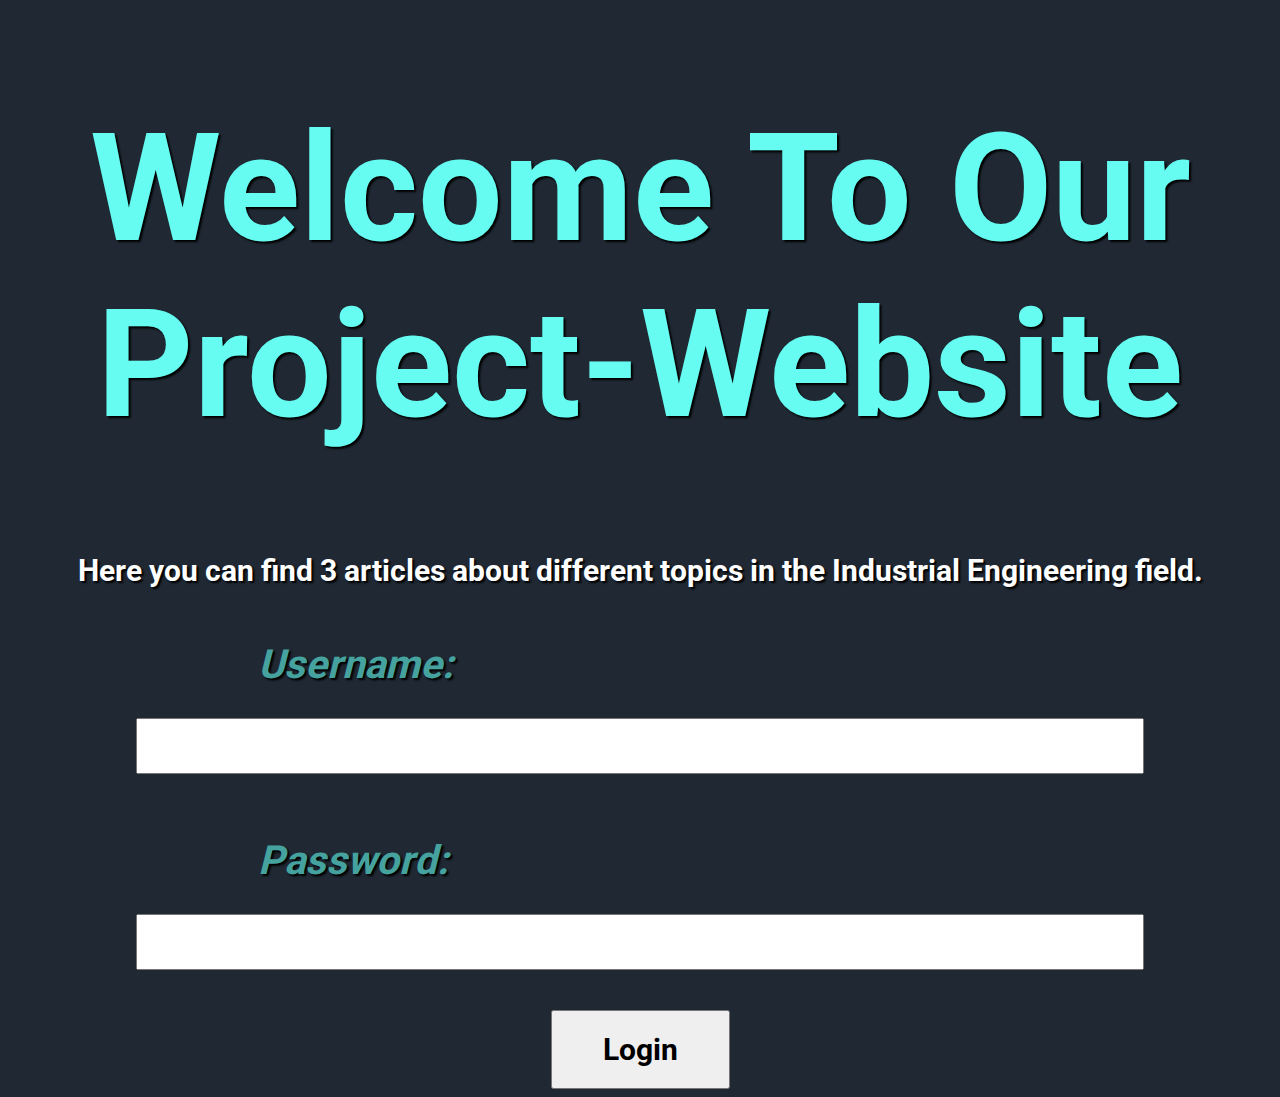
<file: index.html>
<!DOCTYPE html>
<html lang="en" dir="ltr">
  <head>
    <meta charset="utf-8">
    <title>Login Page</title>
      <link rel="stylesheet" href="login.css">
  </head>
  <body>
    <h1 id="welcome">Welcome  To Our Project-Website</h1>
    <p>Here you can find 3 articles about different topics in the Industrial Engineering field.</p>
    <h4>Username:</h4>
    <input class="box" id="username" type="text" name="" value="">
    <br>
    <h4>Password:</h4>
    <input class="box" id="password" type="password" name="" value="">
    <br>
    <p id="message"></p>
    <button onclick="login()">Login</button>
    <script src="project.js">

    </script>
  </body>
</html>
</file>
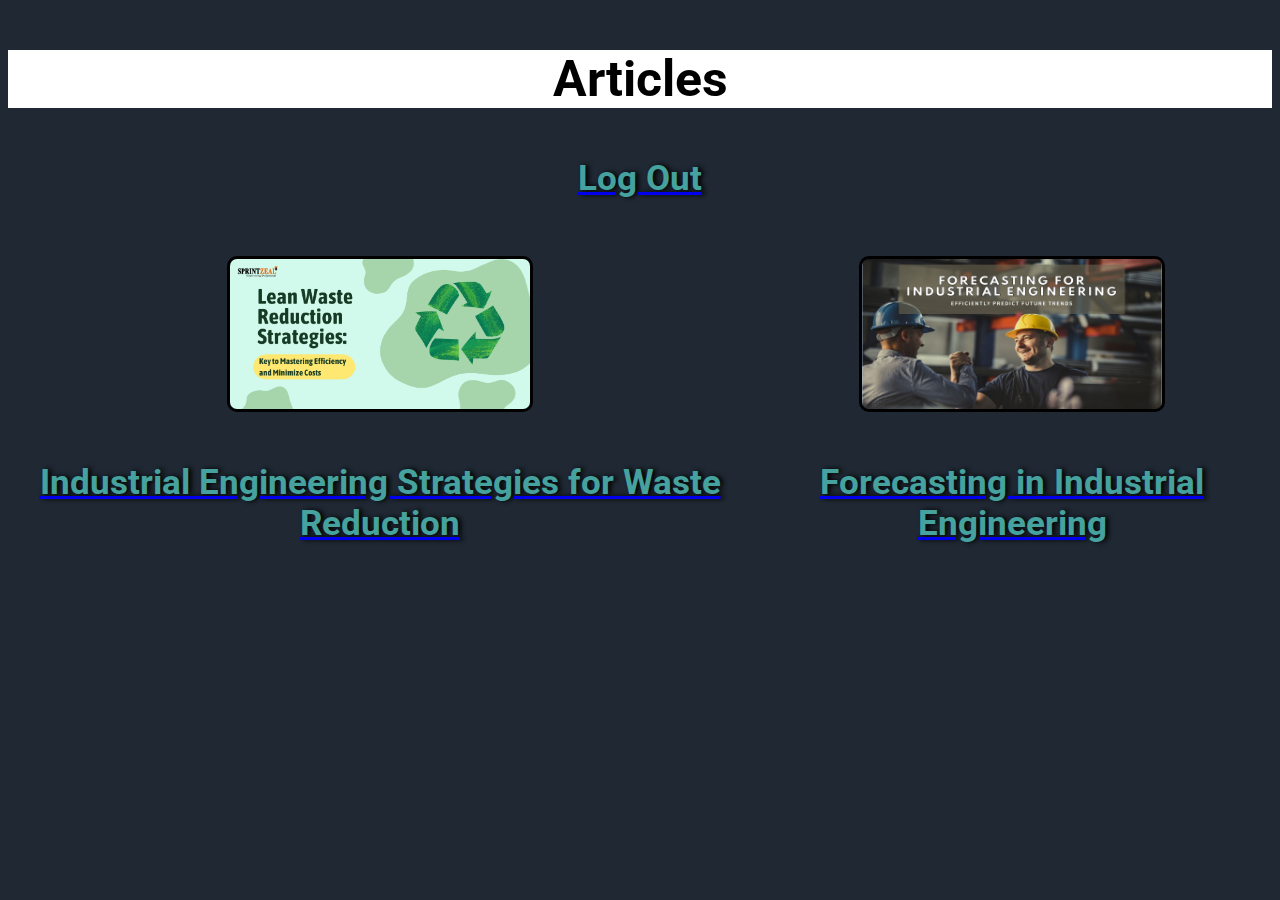
<file: main.html>
<!DOCTYPE html>
<html lang="en" dir="ltr">
  <head>
    <meta charset="utf-8">
    <title>Main Page</title>
    <link rel="stylesheet" href="main.css">
  </head>
  <body>
    <h3>Articles</h3>
    <a href ="index.html"><h4>Log Out</h4></a>
    <div id="container">
    <a href ="page1.html">
    <div id="article">
    <img src="waste.webp" alt="1">
    <h4>Industrial Engineering Strategies for Waste Reduction</h4>
    </div>
    </a>
    <a href ="page2.html">
    <div id="article">
    <img src="forecasting.png" alt="1">
    <h4>Forecasting in Industrial Engineering</h4>
    </div>
    </a>
    </div>
  </body>
</html>
</file>
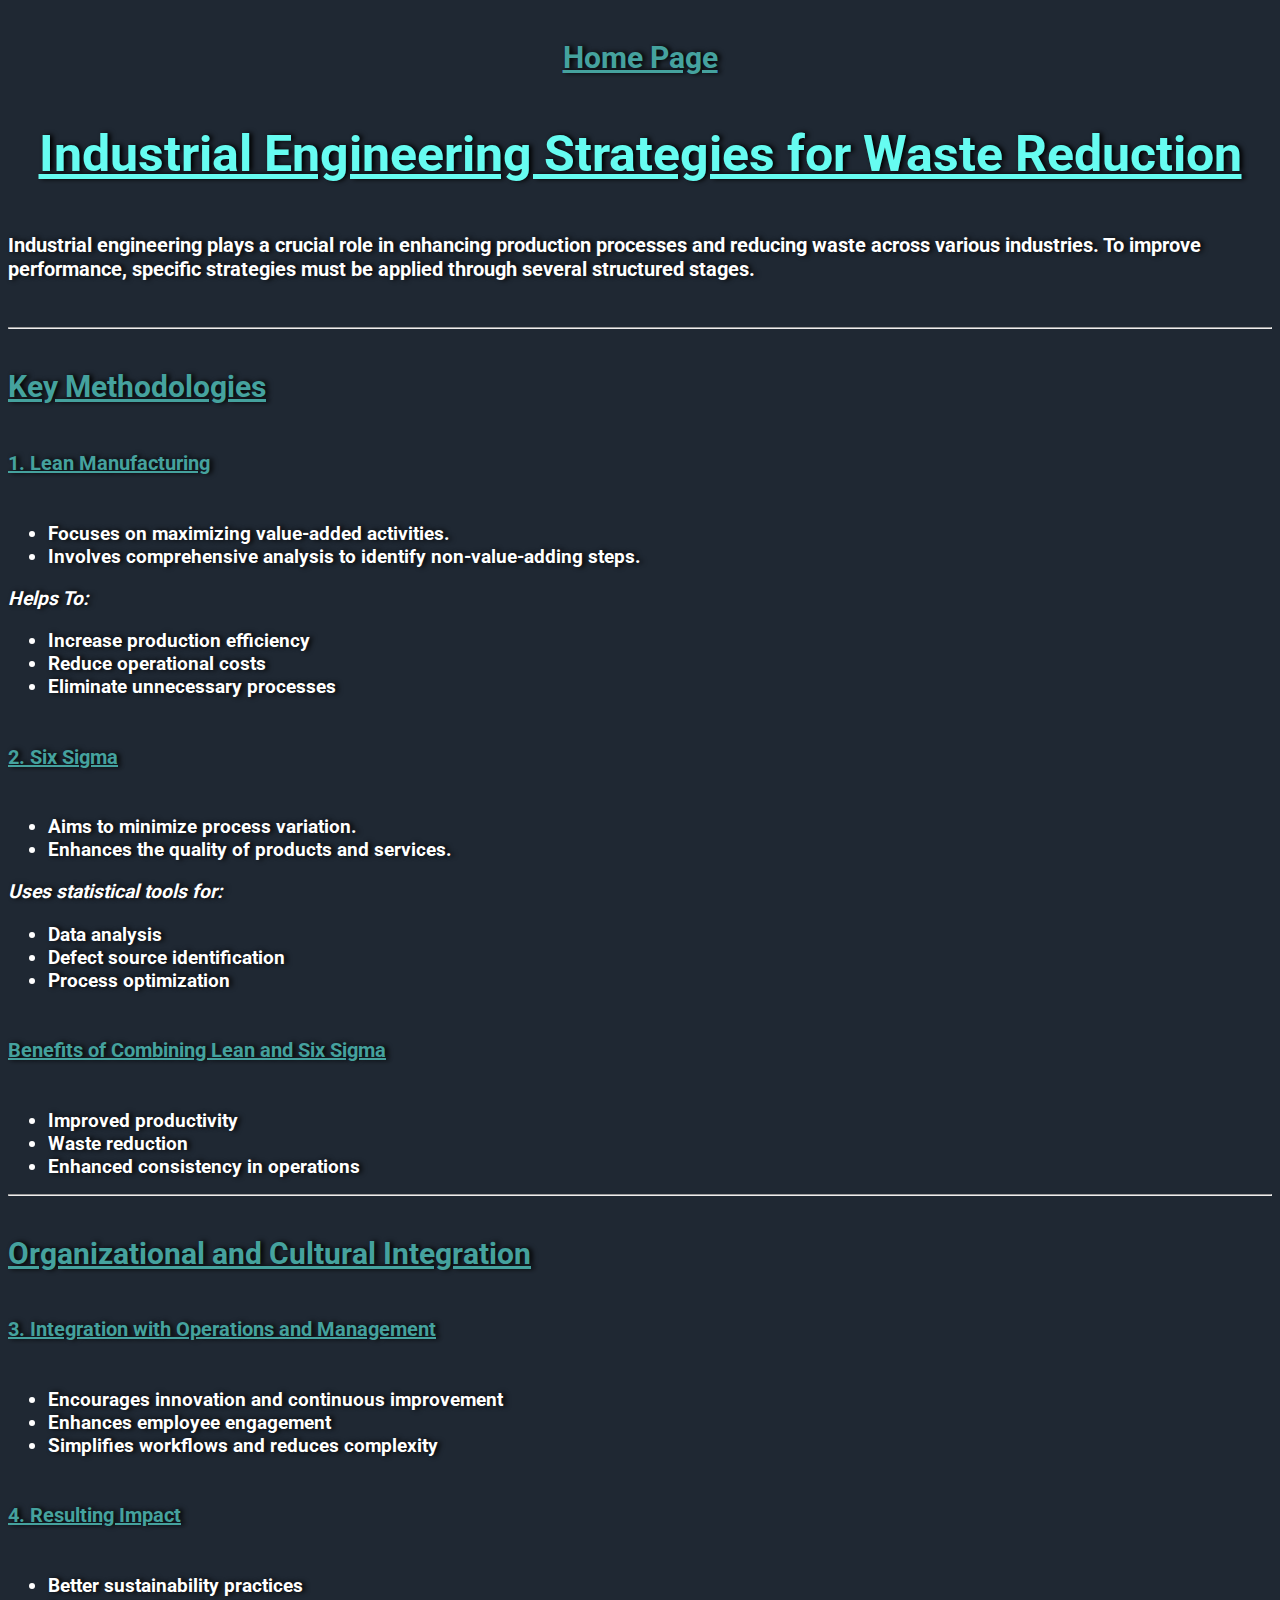
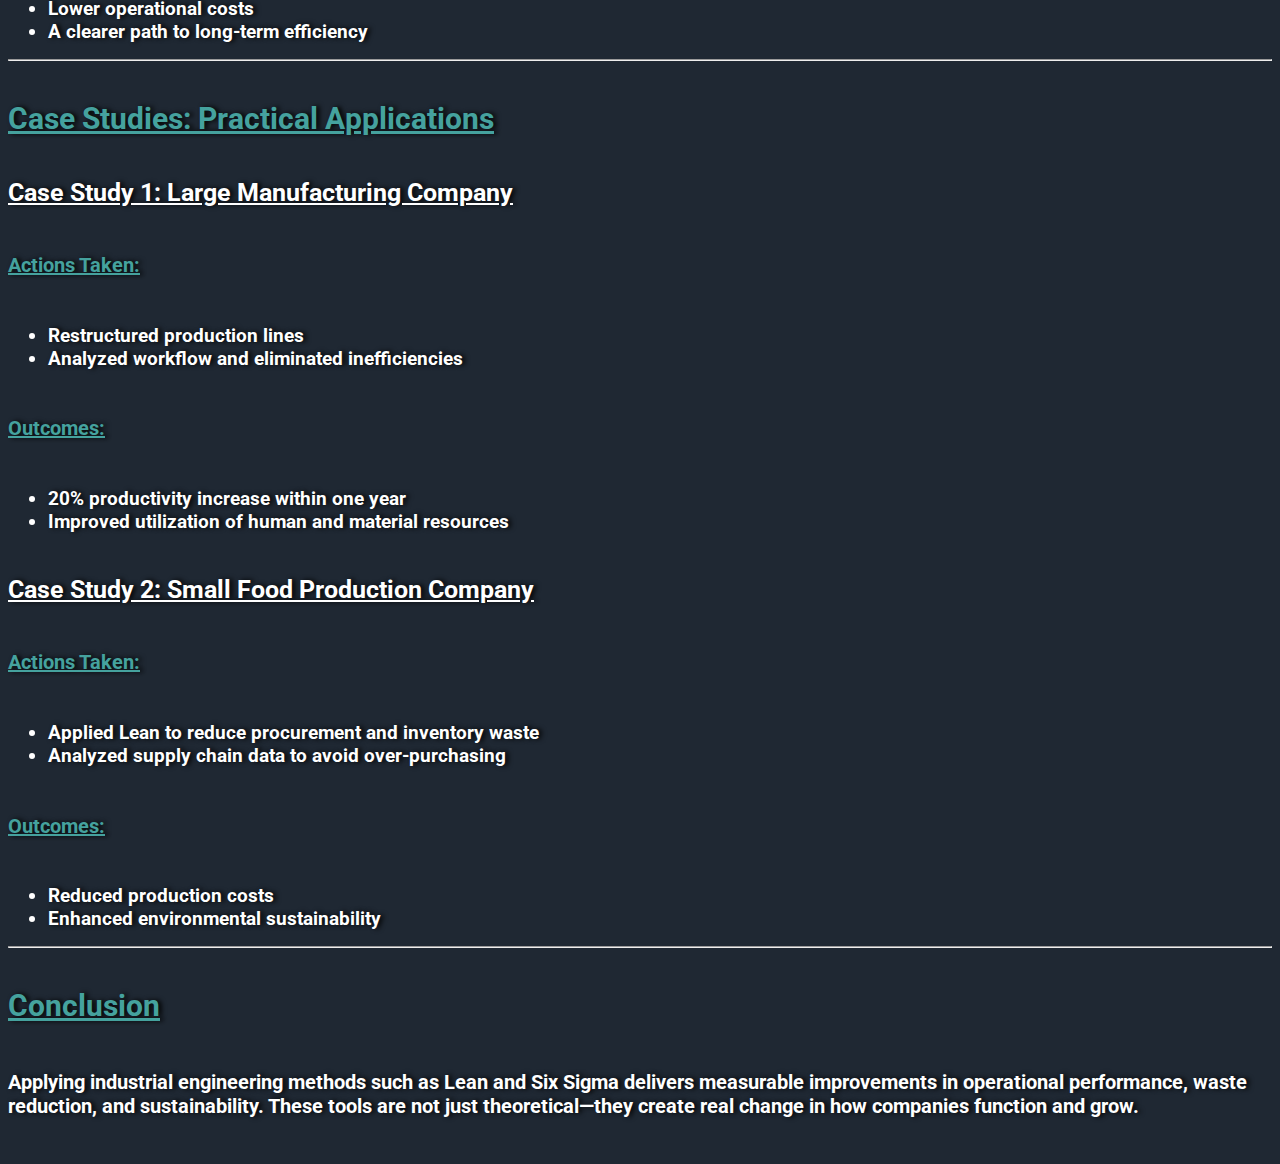
<file: page1.html>
<!DOCTYPE html>
<html lang="en" dir="ltr">
  <head>
    <meta charset="utf-8">
    <title>Page 1</title>
    <link rel="stylesheet" href="page.css">
  </head>
  <body>
    <a href="main.html"><center><h4>Home Page</h4></center></a>
    <h3>Industrial Engineering Strategies for Waste Reduction</h3>
    <h6 id="intro">Industrial engineering plays a crucial role in enhancing production processes and reducing waste across various industries. To improve performance, specific strategies must be applied through several structured stages.</h5>
    <hr>
    <h4>Key Methodologies</h4>
    <h6>1. Lean Manufacturing</h6>
    <ul>
      <li>Focuses on maximizing value-added activities.</li>
      <li>Involves comprehensive analysis to identify non-value-adding steps.</li>
    </ul>
    <p>Helps To:</p>
    <ul>
      <li>Increase production efficiency</li>
      <li>Reduce operational costs</li>
      <li>Eliminate unnecessary processes</li>
    </ul>
    <h6>2. Six Sigma</h6>
    <ul>
      <li>Aims to minimize process variation.</li>
      <li>Enhances the quality of products and services.</li>
    </ul>
    <p>Uses statistical tools for:</p>
    <ul>
      <li>Data analysis</li>
      <li>Defect source identification</li>
      <li>Process optimization</li>
    </ul>
    <h6>Benefits of Combining Lean and Six Sigma</h6>
    <ul>
      <li>Improved productivity</li>
      <li>Waste reduction</li>
      <li>Enhanced consistency in operations</li>
    </ul>
    <hr>
    <h4>Organizational and Cultural Integration</h4>
    <h6>3. Integration with Operations and Management</h6>
    <ul>
      <li>Encourages innovation and continuous improvement</li>
      <li>Enhances employee engagement</li>
      <li>Simplifies workflows and reduces complexity</li>
    </ul>
    <h6>4. Resulting Impact</h6>
    <ul>
      <li>Better sustainability practices</li>
      <li>Lower operational costs</li>
      <li>A clearer path to long-term efficiency</li>
    </ul>
    <hr>
    <h4>Case Studies: Practical Applications</h4>
    <h5>Case Study 1: Large Manufacturing Company</h5>
    <h6>Actions Taken:</h6>
    <ul>
      <li>Restructured production lines</li>
      <li>Analyzed workflow and eliminated inefficiencies</li>
    </ul>
    <h6>Outcomes:</h6>
    <ul>
      <li>20% productivity increase within one year</li>
      <li>Improved utilization of human and material resources</li>
    </ul>
    <h5>Case Study 2: Small Food Production Company</h5>
    <h6>Actions Taken:</h6>
    <ul>
      <li>Applied Lean to reduce procurement and inventory waste</li>
      <li>Analyzed supply chain data to avoid over-purchasing</li>
    </ul>
    <h6>Outcomes:</h6>
    <ul>
      <li>Reduced production costs</li>
      <li>Enhanced environmental sustainability</li>
    </ul>
    <hr>
    <h4>Conclusion</h4>
    <h6 id="intro">Applying industrial engineering methods such as Lean and Six Sigma delivers measurable improvements in operational performance, waste reduction, and sustainability. These tools are not just theoretical—they create real change in how companies function and grow.</h6>
  </body>
</html>
</file>
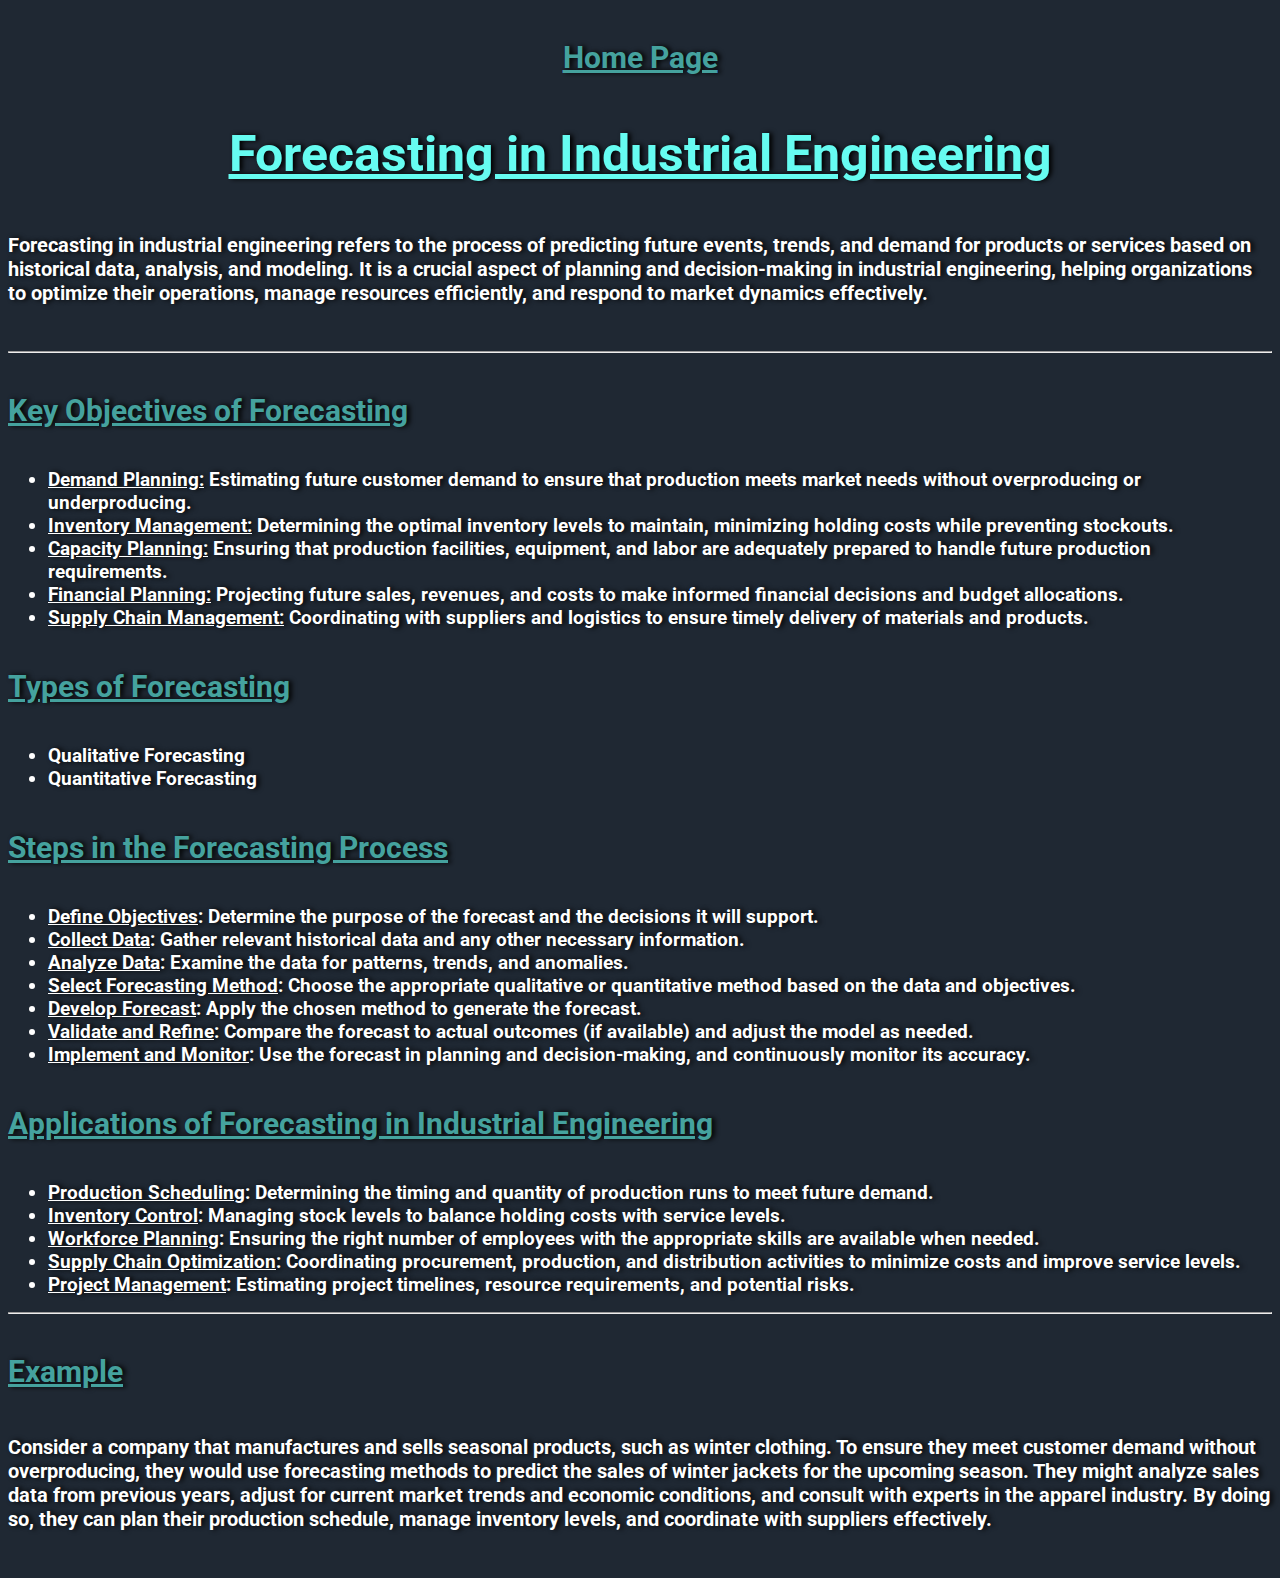
<file: page2.html>
<!DOCTYPE html>
<html lang="en" dir="ltr">
  <head>
    <meta charset="utf-8">
    <title>Page 2</title>
    <link rel="stylesheet" href="page.css">
  </head>
  <body>
    <a href="main.html"><center><h4>Home Page</h4></center></a>
    <h3>Forecasting in Industrial Engineering</h3>
    <h6 id="intro">Forecasting in industrial engineering refers to the process of predicting future events, trends, and demand for products or services based on historical data, analysis, and modeling. It is a crucial aspect of planning and decision-making in industrial engineering, helping organizations to optimize their operations, manage resources efficiently, and respond to market dynamics effectively.</h6>
    <hr>
    <h4>Key Objectives of Forecasting</h4>
    <ul>
      <li><u>Demand Planning:</u> Estimating future customer demand to ensure that production meets market needs without overproducing or underproducing.</li>
      <li><u>Inventory Management:</u> Determining the optimal inventory levels to maintain, minimizing holding costs while preventing stockouts.</li>
      <li><u>Capacity Planning:</u> Ensuring that production facilities, equipment, and labor are adequately prepared to handle future production requirements.</li>
      <li><u>Financial Planning:</u> Projecting future sales, revenues, and costs to make informed financial decisions and budget allocations.</li>
      <li><u>Supply Chain Management:</u> Coordinating with suppliers and logistics to ensure timely delivery of materials and products.</li>
    </ul>
    <h4>Types of Forecasting</h4>
    <ul>
      <li>Qualitative Forecasting</li>
      <li>Quantitative Forecasting</li>
    </ul>
    <h4>Steps in the Forecasting Process</h4>
    <ul>
      <li><u>Define Objectives</u>: Determine the purpose of the forecast and the decisions it will support.</li>
      <li><u>Collect Data</u>: Gather relevant historical data and any other necessary information.</li>
      <li><u>Analyze Data</u>: Examine the data for patterns, trends, and anomalies.</li>
      <li><u>Select Forecasting Method</u>: Choose the appropriate qualitative or quantitative method based on the data and objectives.</li>
      <li><u>Develop Forecast</u>: Apply the chosen method to generate the forecast.</li>
      <li><u>Validate and Refine</u>: Compare the forecast to actual outcomes (if available) and adjust the model as needed.</li>
      <li><u>Implement and Monitor</u>: Use the forecast in planning and decision-making, and continuously monitor its accuracy.</li>
    </ul>

    <h4>Applications of Forecasting in Industrial Engineering</h4>
    <ul>
      <li><u>Production Scheduling</u>: Determining the timing and quantity of production runs to meet future demand.</li>
      <li><u>Inventory Control</u>: Managing stock levels to balance holding costs with service levels.</li>
      <li><u>Workforce Planning</u>: Ensuring the right number of employees with the appropriate skills are available when needed.</li>
      <li><u>Supply Chain Optimization</u>: Coordinating procurement, production, and distribution activities to minimize costs and improve service levels.</li>
      <li><u>Project Management</u>: Estimating project timelines, resource requirements, and potential risks.</li>
    </ul>
    <hr>
    <h4>Example</h4>
    <h6 id="intro">Consider a company that manufactures and sells seasonal products, such as winter clothing. To ensure they meet customer demand without overproducing, they would use forecasting methods to predict the sales of winter jackets for the upcoming season.
 They might analyze sales data from previous years, adjust for current market trends and economic conditions, and consult with experts in the apparel industry. By doing so, they can plan their production schedule, manage inventory levels, and coordinate with suppliers effectively.</h6>
  </body>
</html>
</file>
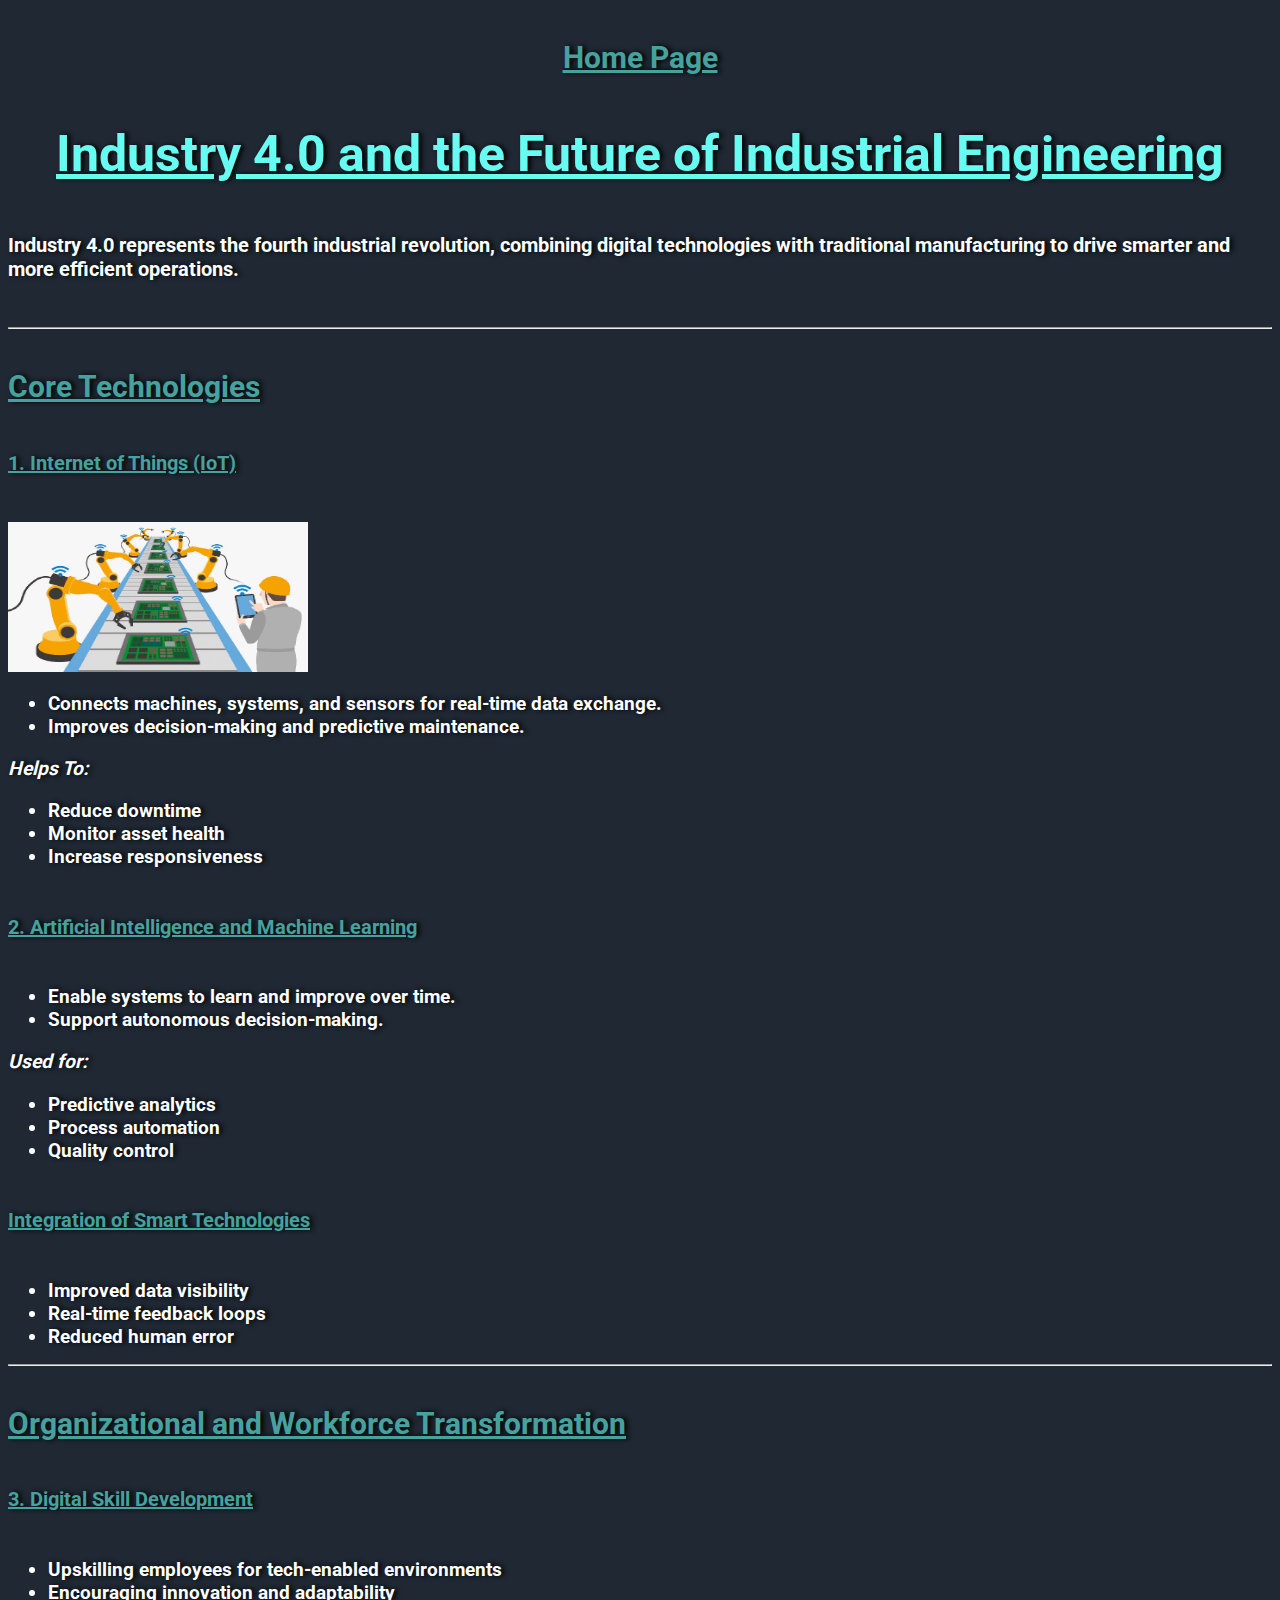
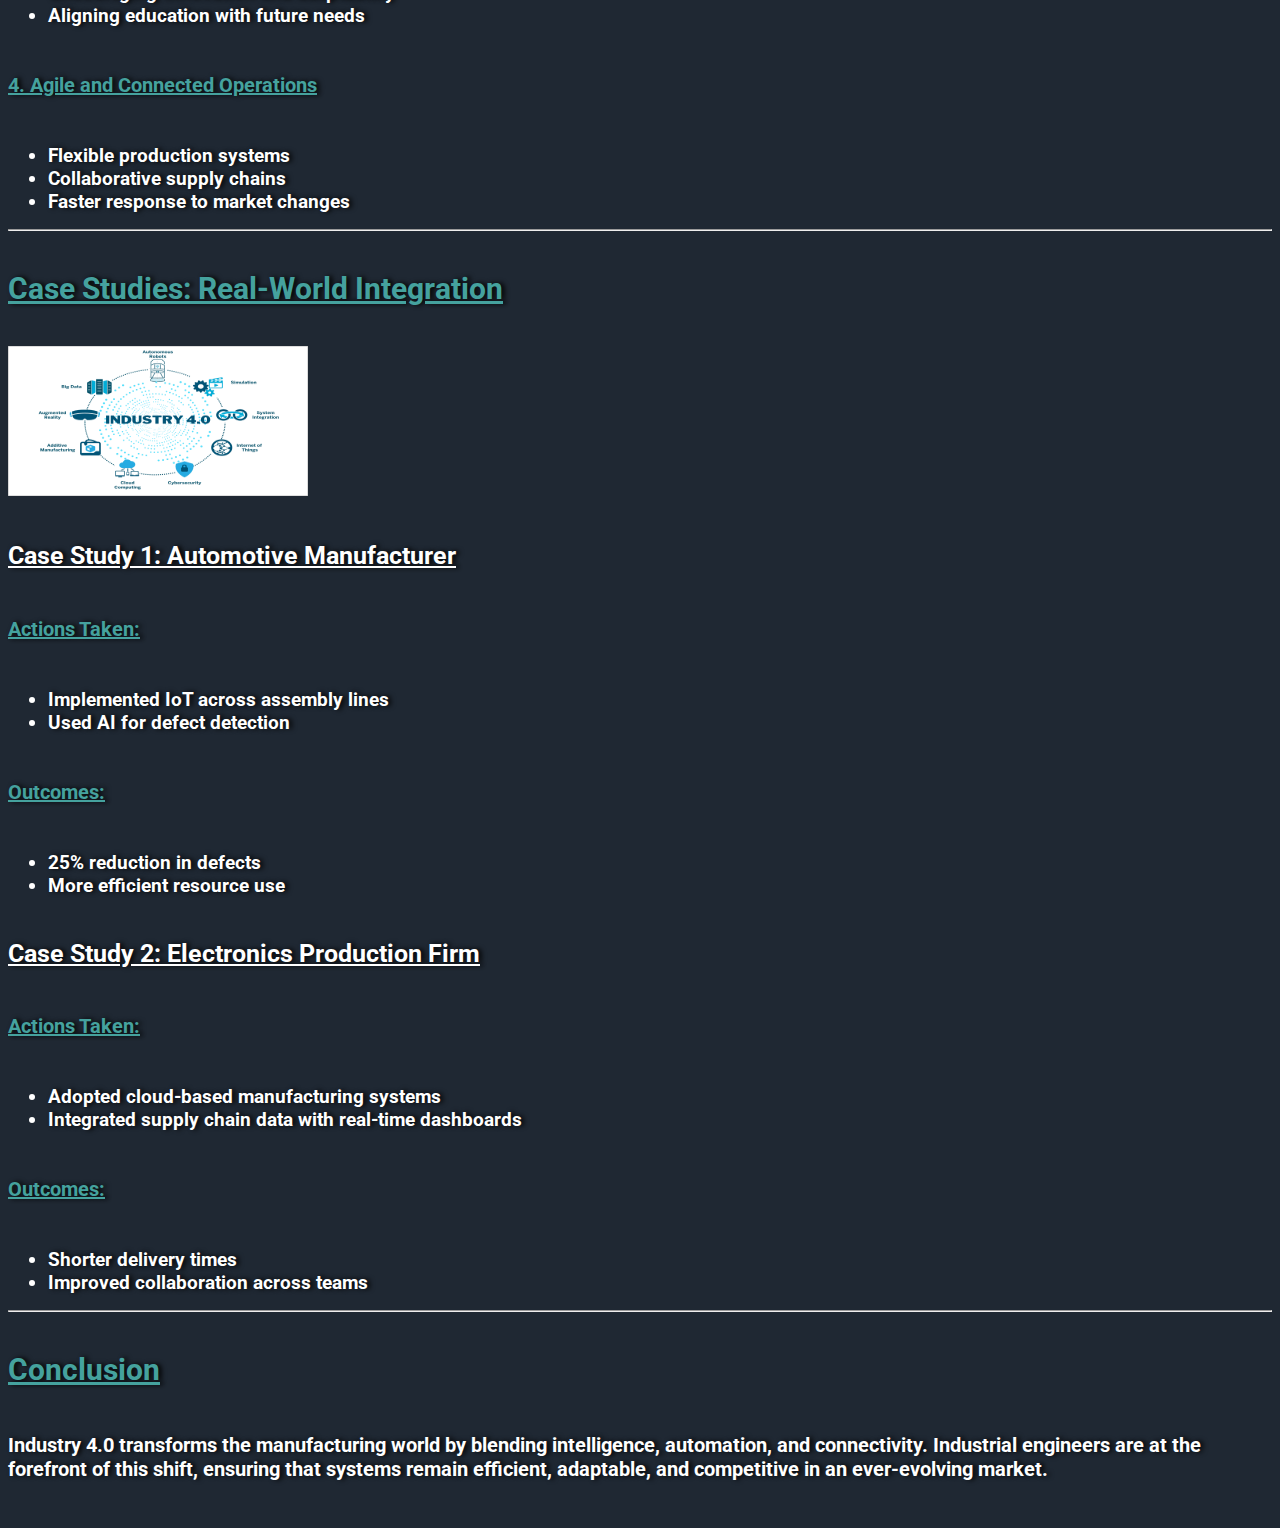
<file: page3.html>
<!DOCTYPE html>
<html lang="en" dir="ltr">
  <head>
    <meta charset="utf-8">
    <title>Page 3</title>
    <link rel="stylesheet" href="page.css">
  </head>
  <body>
    <a href="main.html"><center><h4>Home Page</h4></center></a>
    <h3>Industry 4.0 and the Future of Industrial Engineering</h3>
    <h6 id="intro">Industry 4.0 represents the fourth industrial revolution, combining digital technologies with traditional manufacturing to drive smarter and more efficient operations.</h6>
    <hr>
    <h4>Core Technologies</h4>
    <h6>1. Internet of Things (IoT)</h6>
        <img src="industry.gif" alt="1">
    <ul>
      <li>Connects machines, systems, and sensors for real-time data exchange.</li>
      <li>Improves decision-making and predictive maintenance.</li>
    </ul>
    <p>Helps To:</p>
    <ul>
      <li>Reduce downtime</li>
      <li>Monitor asset health</li>
      <li>Increase responsiveness</li>
    </ul>
    <h6>2. Artificial Intelligence and Machine Learning</h6>
    <ul>
      <li>Enable systems to learn and improve over time.</li>
      <li>Support autonomous decision-making.</li>
    </ul>
    <p>Used for:</p>
    <ul>
      <li>Predictive analytics</li>
      <li>Process automation</li>
      <li>Quality control</li>
    </ul>
    <h6>Integration of Smart Technologies</h6>
    <ul>
      <li>Improved data visibility</li>
      <li>Real-time feedback loops</li>
      <li>Reduced human error</li>
    </ul>
    <hr>
    <h4>Organizational and Workforce Transformation</h4>
    <h6>3. Digital Skill Development</h6>
    <ul>
      <li>Upskilling employees for tech-enabled environments</li>
      <li>Encouraging innovation and adaptability</li>
      <li>Aligning education with future needs</li>
    </ul>
    <h6>4. Agile and Connected Operations</h6>
    <ul>
      <li>Flexible production systems</li>
      <li>Collaborative supply chains</li>
      <li>Faster response to market changes</li>
    </ul>
    <hr>
    <h4>Case Studies: Real-World Integration</h4>
    <img src="industry.png" alt="1">
    <h5>Case Study 1: Automotive Manufacturer</h5>
    <h6>Actions Taken:</h6>
    <ul>
      <li>Implemented IoT across assembly lines</li>
      <li>Used AI for defect detection</li>
    </ul>
    <h6>Outcomes:</h6>
    <ul>
      <li>25% reduction in defects</li>
      <li>More efficient resource use</li>
    </ul>
    <h5>Case Study 2: Electronics Production Firm</h5>
    <h6>Actions Taken:</h6>
    <ul>
      <li>Adopted cloud-based manufacturing systems</li>
      <li>Integrated supply chain data with real-time dashboards</li>
    </ul>
    <h6>Outcomes:</h6>
    <ul>
      <li>Shorter delivery times</li>
      <li>Improved collaboration across teams</li>
    </ul>
    <hr>
    <h4>Conclusion</h4>
    <h6 id="intro">Industry 4.0 transforms the manufacturing world by blending intelligence, automation, and connectivity. Industrial engineers are at the forefront of this shift, ensuring that systems remain efficient, adaptable, and competitive in an ever-evolving market.</h6>
  </body>
</html>
</file>
<file: login.css>
body {
  background-color: #1F2833;
  font-family: "Roboto-Bold";
  text-align: center;
  color: white;
  text-shadow: 2px 2px 2px black;
}

#welcome {
  font-size: 150px;
  color: #66FCF1;
}

@font-face {
  font-family: "Roboto-Bold";
  src: url('Roboto-Bold.ttf') format('truetype');
}

p {
  font-size: 30px;
}

h4 {
  font-size: 40px;
  color: #45A29E;
  font-weight: bold;
  font-style: italic;
  text-align: left;
  margin-left: 250px;
}
.box {
  margin-top: -115px;
  margin-bottom: 10px;
  width: 1000px;
  height: 50px;
  font-size: 30px;
  font-family: "Roboto-Bold";
}

button {
  padding: 20px 50px;
  font-size: 30px;
  font-family: "Roboto-Bold";
}

button:hover {
  text-decoration: underline;
  cursor: pointer;
}
</file>
<file: main.css>
body {
  background-color: #1F2833;
  font-family: "Roboto-Bold";
  color: white;
  text-shadow: 3px 0px 5px black;
  text-align: center;
}

#container {
  display: flex;
}

#article {
padding: 10px 20px;
}

#article:hover {
  background-color: #14665e;
    transition: 0.5s;
    cursor: pointer;
}

img {
  height: 150px;
  width: 300px;
  border-style: solid;
  border-color: black;
  border-radius: 10px;
}

h3 {
  background-color: white;
  color: black;
  text-shadow: none;
  font-size: 50px;
}

h4 {
  font-size: 35px;
      color: #45A29E;
}

@font-face {
  font-family: "Roboto-Bold";
  src: url('Roboto-Bold.ttf') format('truetype');
}
</file>
<file: page.css>
body {
  background-color: #1F2833;
  font-family: "Roboto-Bold";
  color: white;
  text-shadow: 3px 0px 5px black;

}

img {
  width: 300px;
  height: 150px;
}

h3 {
    color: #66FCF1;
    font-size: 50px;
    text-decoration: underline;
    text-align: center;
}

#intro {
  color: white;
  text-decoration: none;
}

h4 {
    color: #45A29E;
    font-size: 30px;
    text-decoration: underline;
}

h5 {
  color: white;
  font-size: 25px;
  text-decoration: underline;
}
h6 {
  color: #45A29E;
  font-size: 20px;
  text-decoration: underline;
}

p {
  font-style: italic;
  font-size: 120%;
}

li {
  font-size: 120%;
}

@font-face {
  font-family: "Roboto-Bold";
  src: url('Roboto-Bold.ttf') format('truetype');
}
</file>
